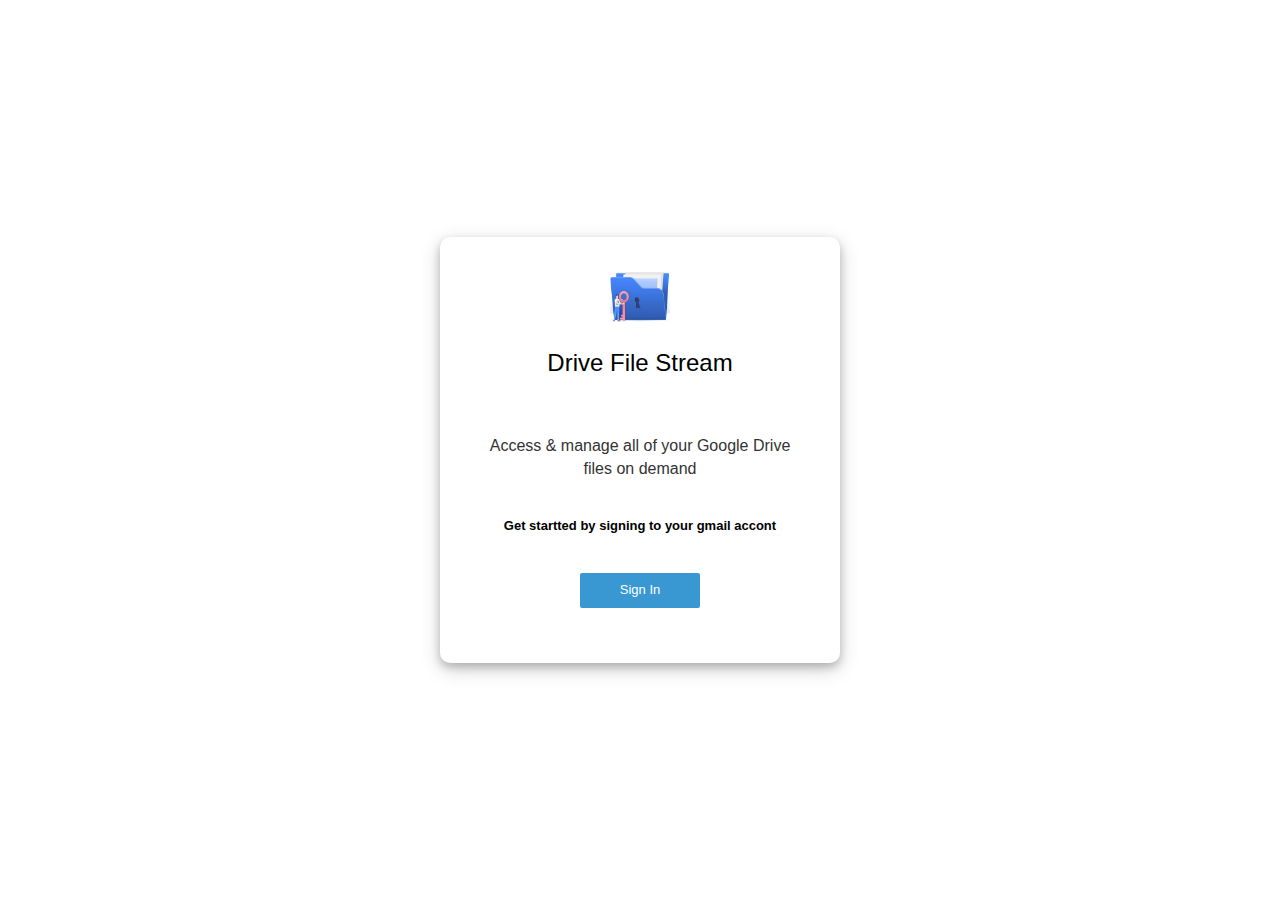
<file: ssd2/index.html>
<! DOCTYPE html>
<html lang="en">
  <head>
    <meta charset="utf-8" />
    <link
      rel="stylesheet"
      href="https://maxcdn.bootstrapcdn.com/bootstrap/3.4.1/css/bootstrap.min.css"
    />
    <script src="https://ajax.googleapis.com/ajax/libs/jquery/1.12.4/jquery.min.js"></script>
    <script src="https://ajax.googleapis.com/ajax/libs/jquery/3.3.1/jquery.min.js"></script>
    <script src="js/index.js"></script>
    <link rel="stylesheet" type="text/css" href="./css/styles.css" />
  </head>

  <body>
    <div class="mainDiv">
      <div class="content">
        <div class="imageDiv">
          <img class="imageStyle" src="css/drive.jpg" />
        </div>
        <p class="text-main">Drive File Stream</p>
      </div>
      <div class="footer">
        <p class="text-light-grey spacing">
          Access & manage all of your Google Drive files on demand
        </p>
        <p class="text-light spacing">
          Get startted by signing to your gmail accont
        </p>
        <div class="btn-div">
          <button class="btn-primary btn-block" id="signinbtn">Sign In</button>
        </div>
      </div>
    </div>
  </body>
</html>
</file>
<file: ssd2/css/styles.css>
body {
  display: flex;
  -ms-flex-align: center;
  align-items: center;
  padding-top: 40px;
  padding-bottom: 40px;
  background-color: white;
}

p {
  display: block;
  margin-block-start: 1em;
  margin-block-end: 1em;
  margin-inline-start: 0px;
  margin-inline-end: 0px;
}

.mainDiv {
  width: 400px;
  margin: auto;
  font-size: medium;
  padding: 20px;
  background-color: white;
  z-index: 3;
  box-shadow: 0 4px 8px 0 rgba(0, 0, 0, 0.2), 0 6px 20px 0 rgba(0, 0, 0, 0.19);
  border-radius: 10px;
  display: flex;
  align-items: center;
  flex-direction: column;
}

.imageDiv {
  display: flex;
  justify-content: center;
}

.imageStyle {
  height: 50px;
  width: 60px;
}

.content {
  width: 100%;
  padding-right: 15px;
  padding-left: 15px;
  padding-top: 15px;
  display: flex;
  justify-content: center;
  flex-direction: column;
}

.content-txt {
  width: 100%;
  padding-right: 15px;
  padding-left: 15px;
  padding-bottom: 5px;
  display: block;
  text-align: center;
}

.footer {
  width: 100%;
  max-width: 600px;
  padding-right: 25px;
  padding-left: 25px;
  padding-top: 15px;
  padding-bottom: 30px;
  display: block;
  text-align: center;
}

.footer-upload {
  width: 100%;
  max-width: 600px;
  padding-right: 25px;
  padding-left: 25px;
  padding-bottom: 30px;
  display: flex;
  justify-content: center;
  align-items: center;
  flex-direction: column;
}

.text-main {
  font-weight: 500;
  color: black;
  font-size: x-large;
  text-align: center;
}

.spacing {
  padding-bottom: 20px;
}

.text-light-grey-upload {
  font-weight: 300;
  color: gray;
  font-size: large;
}

.input-div {
  display: flex;
  width: 80%;
  justify-content: center;
  flex-direction: column;
}

.input {
  width: 100%;
  box-shadow: 0 2px 4px 0 rgba(0, 0, 0, 0.2), 0 6px 12px 0 rgba(0, 0, 0, 0.19);
}

.text-light {
  font-weight: 600;
  color: black;
  font-size: small;
}

.btn-div {
  display: flex;
  width: 100%;
  justify-content: center;
  padding-top: 5px;
  padding-bottom: 5px;
}

.btn-div-upload {
  display: flex;
  width: 100%;
  justify-content: center;
  padding-top: 5px;
  padding-bottom: 5px;
  margin-top: 20px;
}

.btn-block {
  display: block;
  width: 120px;
  border-radius: 2px;
  font-size: small;
  padding: 8px;
  background-color: rgb(57, 151, 210);
  border: transparent;
  outline: none;
  border: 0;
}

.btn-block:focus {
  background-color: rgb(57, 151, 210);
  border: transparent;
  outline: none;
  border: 0;
}
</file>
